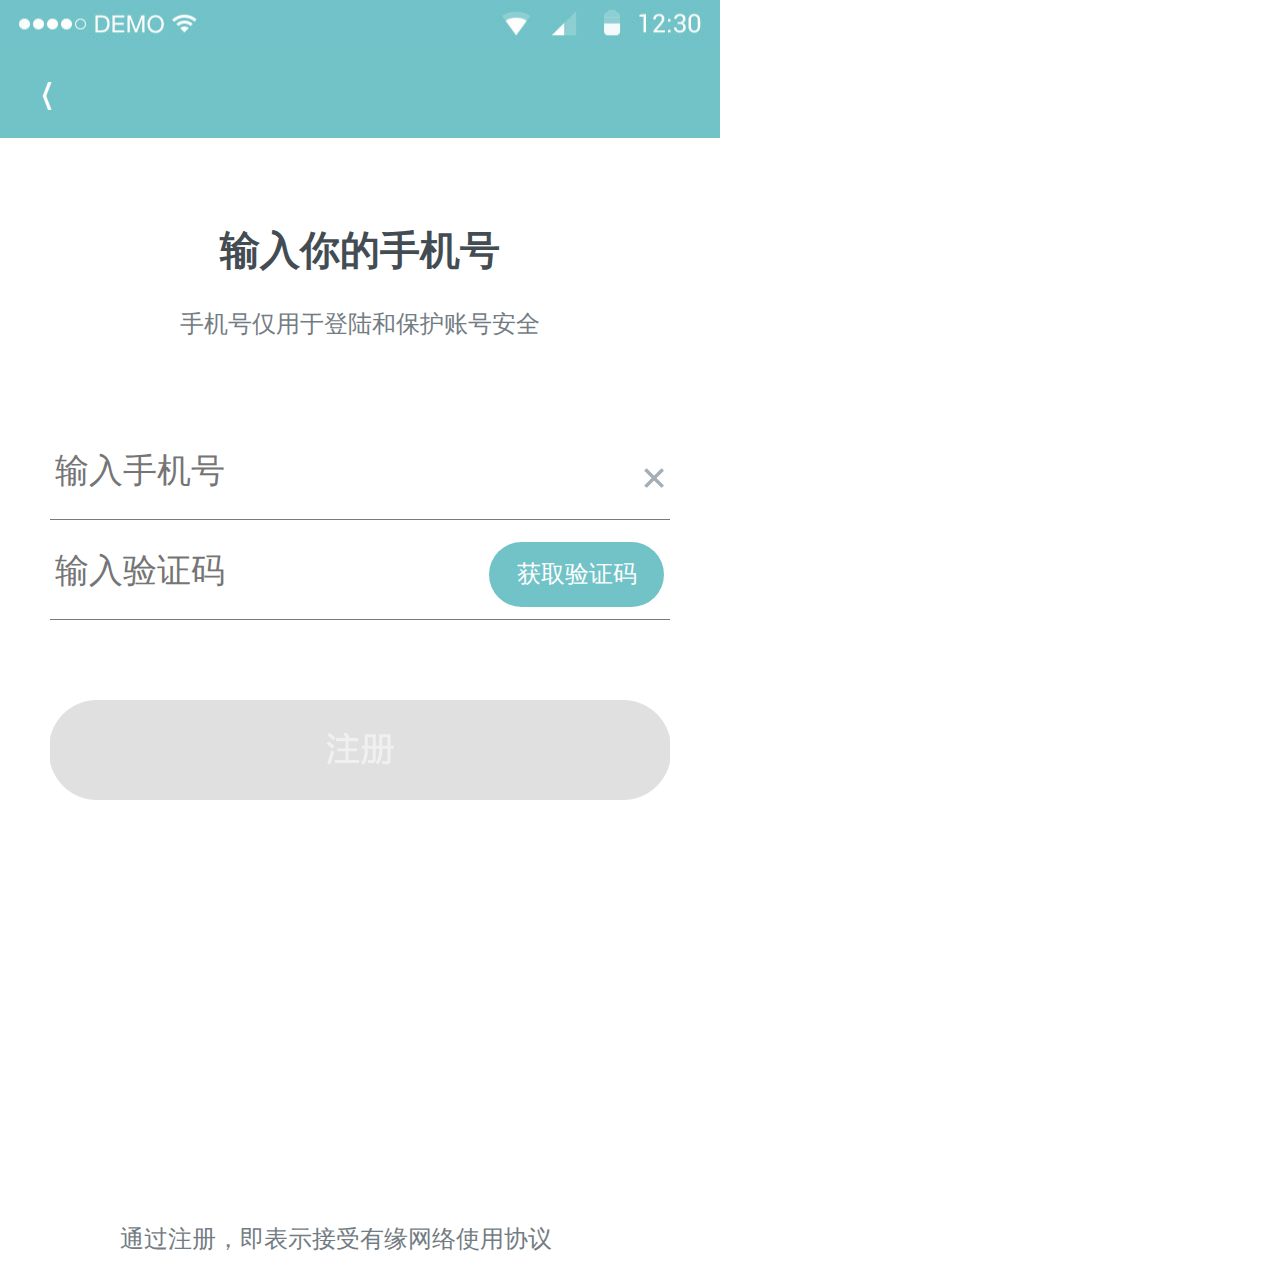
<file: index.html>
<!DOCTYPE html>
<html>
<head>
	<meta charset="utf-8">
	<meta http-equiv="X-UA-Compatible" content="IE=edge">
	<meta content="width=device-width,initial-scale=1.0,maximum-scale=1.0,user-scalable=no" name="viewport">
	<!-- <meta content="yes" name="apple-mobile-web-app-capable">
	<meta content="black" name="apple-mobile-web-app-status-bar-style">
	<meta content="telephone=no" name="format-detection">
	<meta content="email=no" name="format-detection"> -->
	<title>注册</title>
	<link href="index.css" rel="stylesheet" type="text/css" />
	<script type="text/javascript" src="jquery-3.1.1.js"></script>
	<script type="text/javascript" src="index.js"></script>
</head>
<body>
<!-- 头部 -->
	<div class="top">
	<!-- 服务商 -->
		<div class="register_company">
			<img src="images/registerCompany_02.jpg" alt="">
		</div>
		<!-- 导航 -->
		<div class="change_page">
			<img src="images/arrow_03.png" alt="" class="arrow">
		</div>
	</div>
	<!-- 主体内容 -->
	<div class="outer_content">
	<!-- 介绍部分的文字 -->
		<div id="content">
			<div class="tele_input">输入你的手机号</div>
			<div class="use_method">手机号仅用于登陆和保护账号安全</div>
		</div>
		<!-- 输入手机号和验证码 -->
		<div class="reg">
			<div class="in_tel">
				<input type="text" placeholder="输入手机号" class="tel">
				<div class="o_clear">
					<img src="images/xx_08.png" alt="" class="clear">
				</div>
				
			</div>
			<div class="valid">
				<input type="text" class="get_code" placeholder="输入验证码">
				<div class="get_btn">获取验证码</div>
			</div>

		</div>
		<!-- 放置确定按钮的图像 -->
		<div>
			<img src="images/register_allow.png" alt="" class="register_rej_allo" data-src="images/register_reject_08.png">
		</div>
	</div>
	<!-- 写通过文字的协议 -->
	<div class="complete">
	通过注册，即表示接受有缘网络使用协议
	</div>
</body>
</html>
</file>
<file: index.css>
html, body, div, ul, li, h1, h2, h3, h4, h5, h6, p, dl, dt, dd, ol, form, input, textarea, th, td, select {
	margin: 0;
	padding: 0;
}
*{box-sizing: border-box;}
h1, h2, h3, h4, h5, h6{font-weight:normal;}
ul,ol {
	list-style: none;
}

img {
	border: none;
	vertical-align: middle;
}

a {
	text-decoration: none;
	color: #232323;
}
li{
	list-style-type: none; 
}
.clearfix {
	zoom: 1;
}
/*以上是公共的css*/
body{
	width: 720px;
	height: 1280px;
}
.top{
	background: #71c3c8;
}
.change_page{
	height: 90px;
	width: 100%;
}
.change_page img{
	padding-left: 30px;
	width: 90px;
	height: 116px;


}
.register_company img{
	width: 720px;
	height: 48px;
}
/*输入介绍的*/
#content{
	width: 100%
}
.tele_input{
	width: 100%;
	color: #434c53;
	font-size: 40px;
	font-weight: bold;
	margin: 85px auto 30px;
	text-align: center;
	font-family: '微软雅黑';
}
.use_method{
	font-size: 24px;
	color:#747c83;
	font-family: '微软雅黑';
	text-align: center;

}
.reg{
	margin-top: 80px;
	margin-bottom:80px;
}
.in_tel,.valid{
	height: 100px;
	/*line-height: 100px;*/
	margin: 0 auto;
	width: 620px;
	border-bottom: 1px solid #747c83;
}
/* 清除输入的电话号码 */
.o_clear{
	height: 100px;
	line-height: 100px;
	width: 20px;
	display: inline-block;
}
.clear{
	
	width: 20px;
	height: 20px;
}

.tel,.get_code{
	display: inline-block;
	height: 100px;
	line-height: 100px;
	width: 590px;
	/* 620px-25 边距20px*/
	/*margin-left: 50px;
	margin-right: 50px;*/
	outline: none;
	border: none;
	border-bottom: 1px solid #747c83;
	font-size: 34px;
	color: #434c53;
	padding-left: 5px;
	/* margin-right: 25px; */

}
.get_code{
	width: 435px;
}
.get_btn{
	display: inline-block;
	height: 65px;
	line-height: 65px;
	width: 175px;
	border-radius: 33px 33px 33px 33px;
	background-color: #71c3c8;
	text-align: center;
	color: #fff;
	font-size: 24px;
	cursor: pointer;

}
.tel::-webkit-input-placeholder { font-size: 34px; }
.outer_content{
	width: 100%;
}
.register_rej_allo{
	display: block;;
	margin: 0 auto;
	cursor: pointer;
}
body{
	background: #fff;
	position:relative;
}
.complete{
	font-size: 24px;
	position: absolute;
	bottom: 25px;
	left: 120px;
	color: #747c83;
}
.body{
	background: #f3f3f3;
}
/*#e0e0e0*/
/*#f3f3f3*/
</file>
